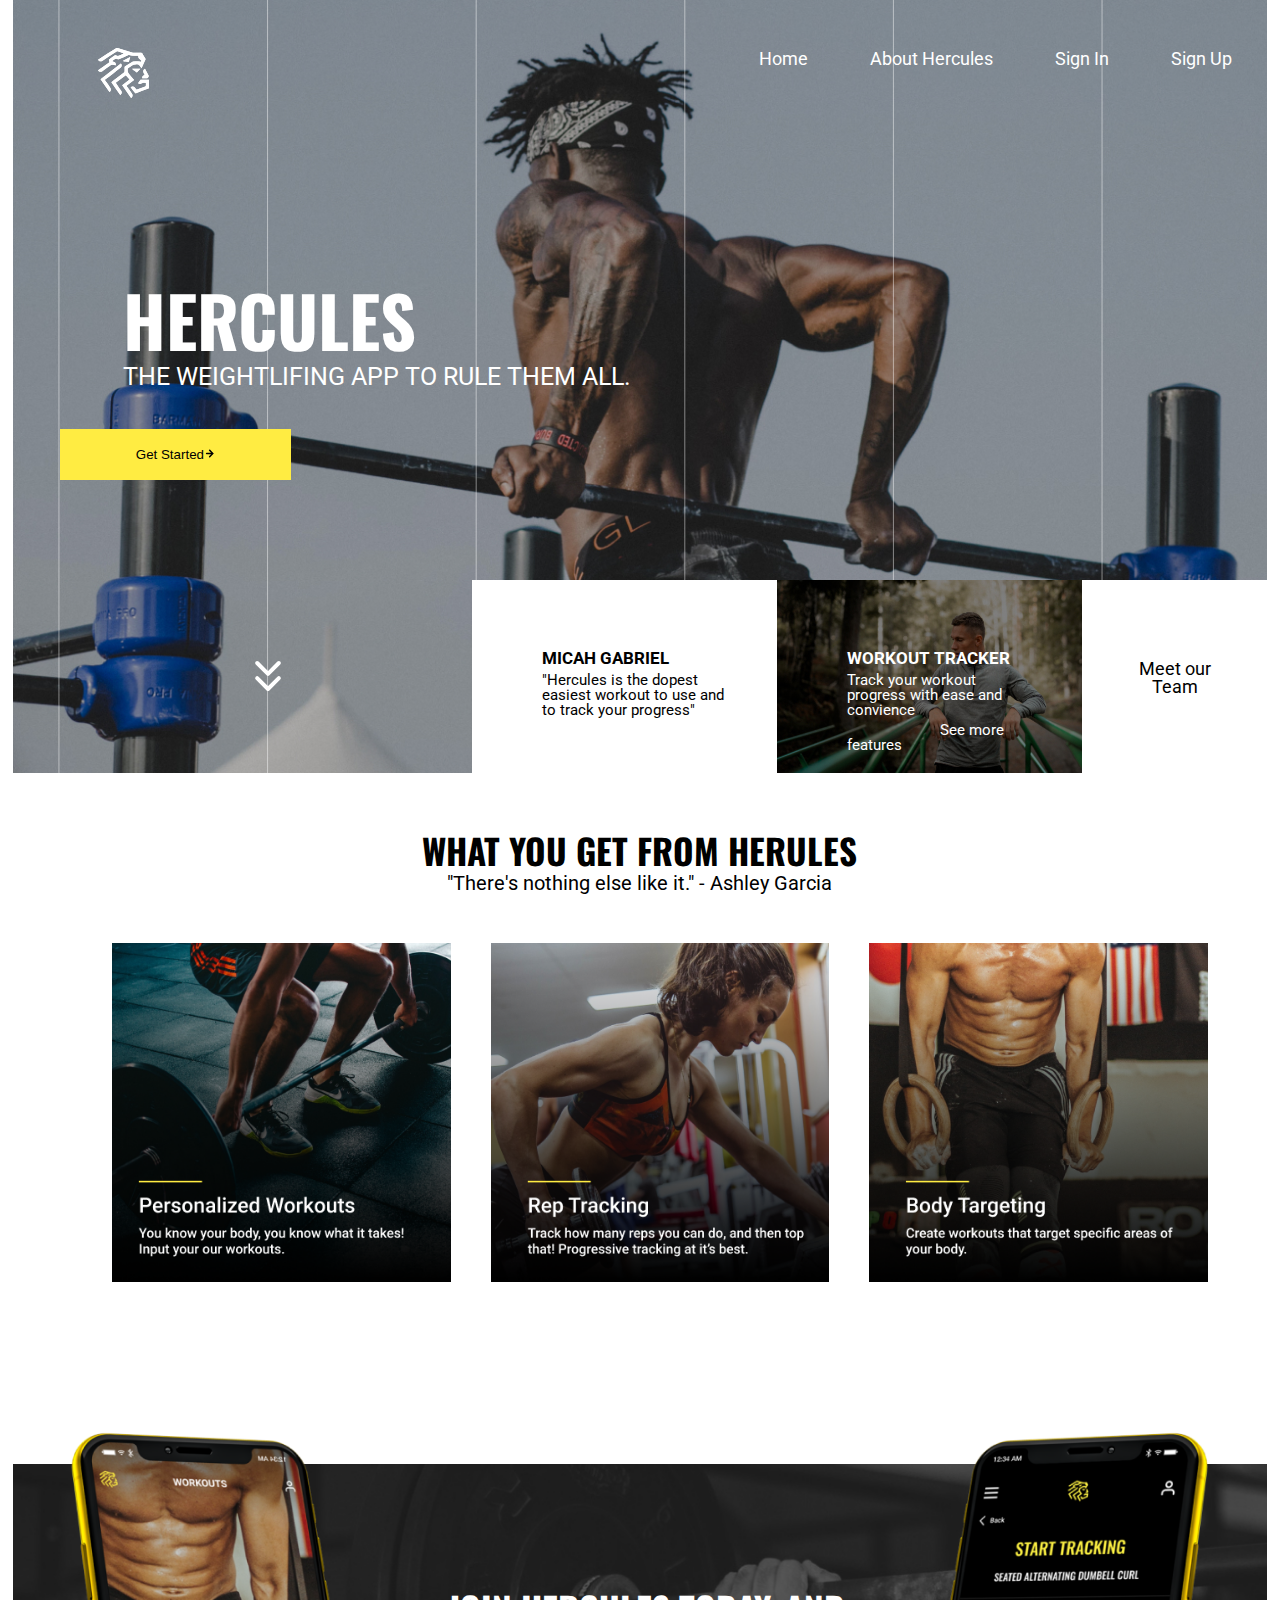
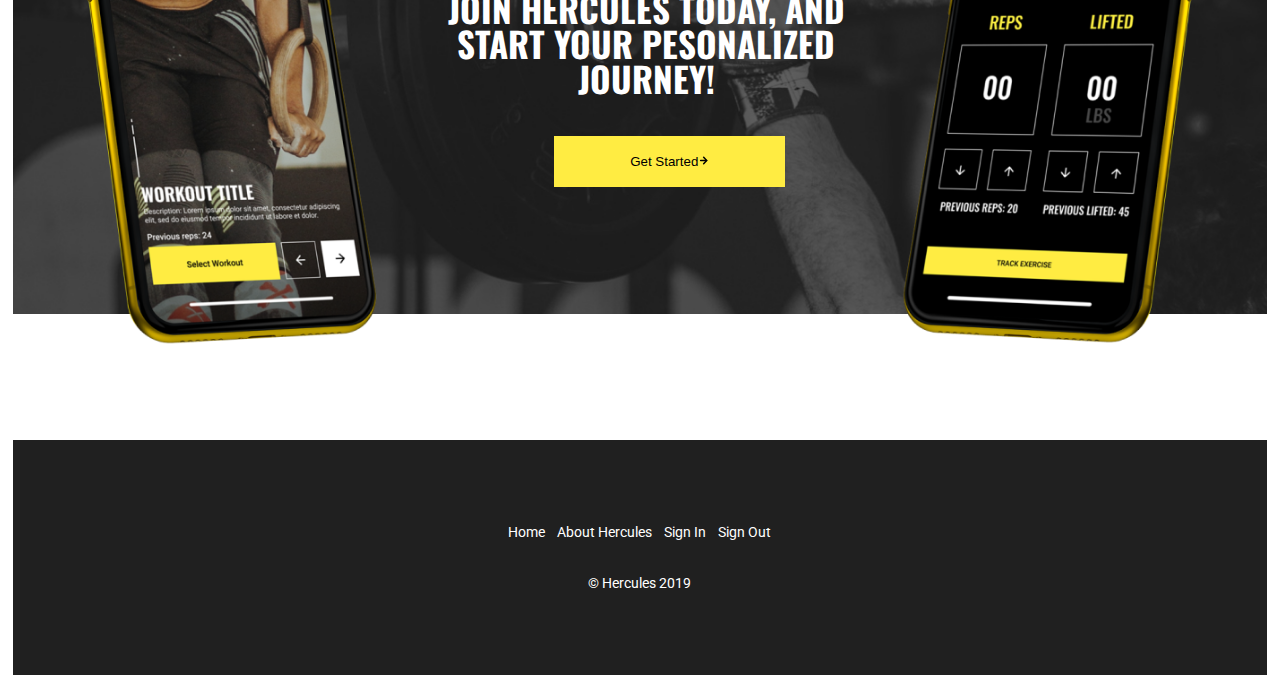
<file: index.html>
<!DOCTYPE html>
<html lang="en">

<head>
    <meta charset="UTF-8">
    <meta name="viewport" content="width=device-width, initial-scale=1.0">
    <meta http-equiv="X-UA-Compatible" content="ie=edge">
    <title>Hercules</title>
    <link rel="stylesheet" href="./CSS/index.css">
    <link href="https://fonts.googleapis.com/css?family=Oswald:400,500,600,700&display=swap" rel="stylesheet">
    <link href="https://fonts.googleapis.com/css?family=Roboto&display=swap" rel="stylesheet">
    <script src="./components/javascript/nav.js" async></script>
    <script src="./components/javascript/index.js" async></script>
    <script src="./components/javascript/menu.js" async></script>
</head>

<body>
    <div class="container">
        <header class="index-header">
            <div class="nav-container">
                <div class="menu-icon">
                    <div class="menu-bar"></div>
                    <div class="menu-bar"></div>
                    <div class="menu-bar"></div>
                </div>
                <img class="hercules-logo" src="./components/images/hercules-logo.svg"></img>
                <img class="hercules-gold-logo" src="./components/images/hercules_logo_gold.svg"></img>
                <div class="mobile-menu hide-menu">
                    <a href="index.html">Home</a>
                    <a href="about.html">About Hercules</a>
                    <a href="http://herculesweightapp.netlify.com">Sign In</a>
                    <a href="http://herculesweightapp.netlify.com">Sign Up</a>
                </div>
                <nav>
                    <a href="index.html">Home</a>
                    <a href="about.html">About Hercules</a>
                    <a href="http://herculesweightapp.netlify.com">Sign In</a>
                    <a href="http://herculesweightapp.netlify.com">Sign Up</a>
                </nav>
            </div>
            <div class="intro-tagline">
                <h1>HERCULES</h1>
                <h3>THE WEIGHTLIFING APP TO RULE THEM ALL.</h3>
                <button onclick="window.location.href = 'http://herculesweightapp.netlify.com';"
                    class="btn">Get Started<img src="./components/images/arrow-right.svg"></button>
            </div>
            <div class="info-boxes">
                <div class="chevron-img">
                    <img src="./components/images/chevrons-down.svg">
                </div>
                <div class="small-quote">
                    <h4>MICAH GABRIEL</h4>
                    <p>"Hercules is the dopest easiest workout to use and to track your progress"</p>
                </div>
                <div class="workout-tracking">
                    <h4>WORKOUT TRACKER</h4>
                    <p>Track your workout progress with ease and convience</p>
                    <a href="http://herculesweightapp.netlify.com">See more features</a>
                </div>
                <div class="meet-us">
                    <a href="about.html">Meet our Team</a>
                </div>
            </div>
        </header>
        <section class="middle-section">
            <div class="big-quote">
                <h2>WHAT YOU GET FROM HERULES</h2>
                <p>"There's nothing else like it." - Ashley Garcia</p>
            </div>
            <div class="middle-images">
                <img src="./components/images/Feature-1.png">
                <img src="./components/images/Feature-2.png">
                <img src="./components/images/Feature-3.png">
            </div>
        </section>
        <section class="bottom-section">
            <img class="left-phone" src="./components/images/left-phone.png">
            <div class="call-to-action">
                <h2>JOIN HERCULES TODAY, AND START YOUR PESONALIZED JOURNEY!</h2>
                <button onclick="window.location.href = 'http://herculesweightapp.netlify.com';"
                    class="btn">Get Started<img src="./components/images/arrow-right.svg"></button>
            </div>
            <img class="right-phone" src="./components/images/right-phone.png">
        </section>
        <footer>
            <div class="footer-nav">
                <a href="index.html">Home</a>
                <a href="about.html">About Hercules</a>
                <a href="http://herculesweightapp.netlify.com">Sign In</a>
                <a href="http://herculesweightapp.netlify.com">Sign Out</a>
            </div>
            <h5>© Hercules 2019</h5>
        </footer>
    </div>

</body>

</html>
</file>
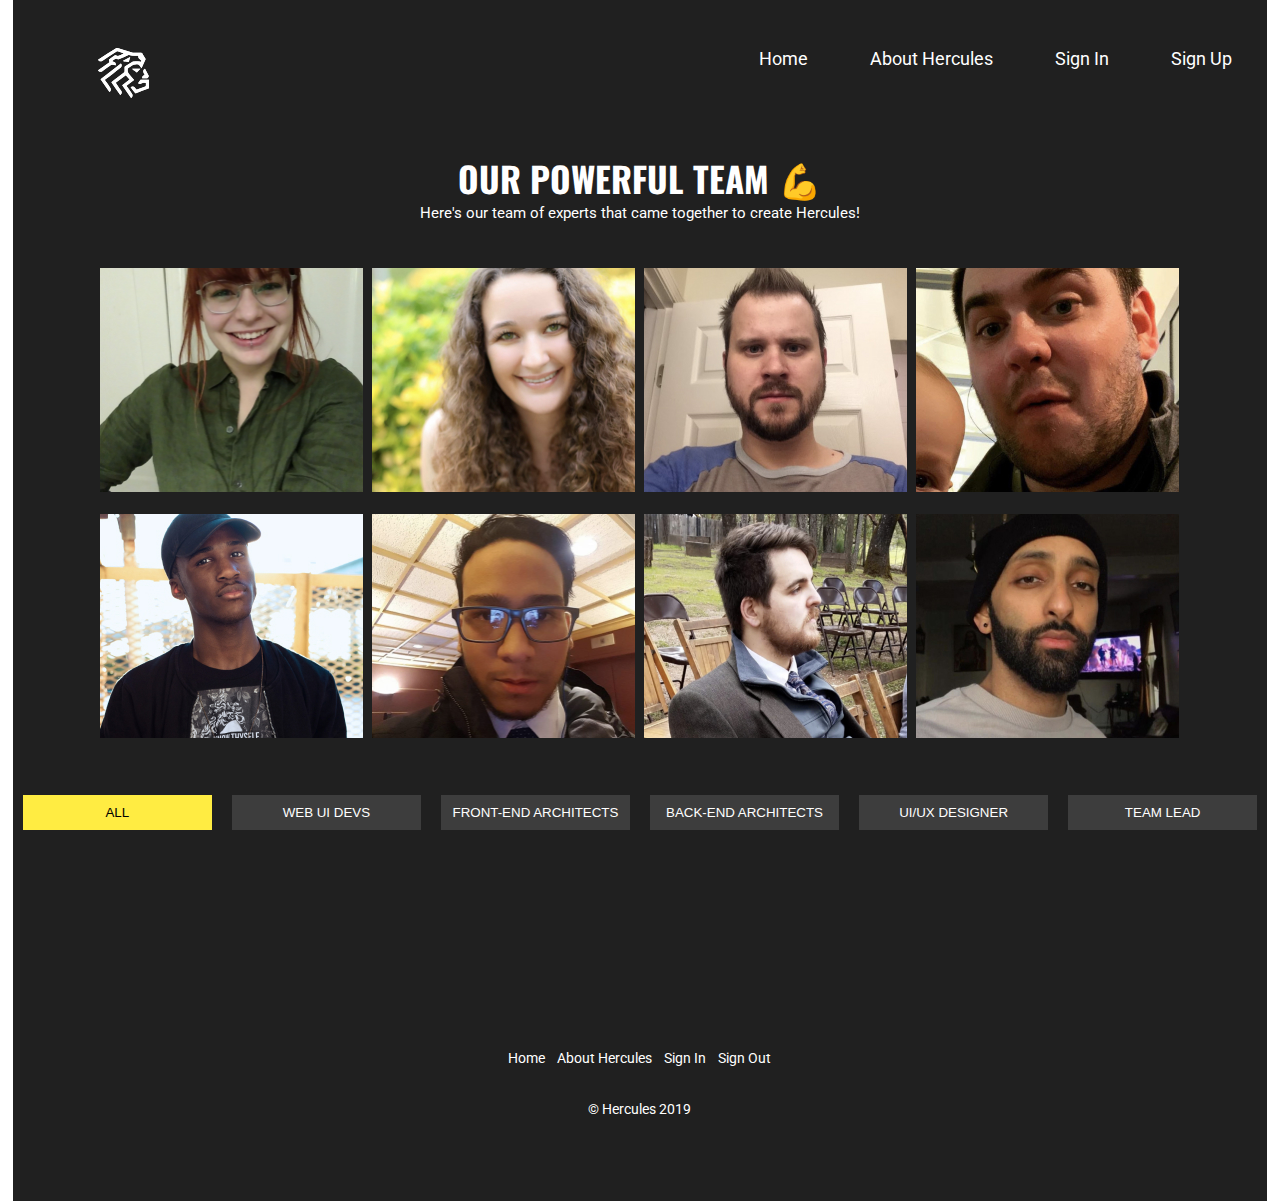
<file: about.html>
<!DOCTYPE html>
<html lang="en">

<head>
    <meta charset="UTF-8">
    <meta name="viewport" content="width=device-width, initial-scale=1.0">
    <meta http-equiv="X-UA-Compatible" content="ie=edge">
    <link rel="stylesheet" href="./CSS/index.css">
    <link href="https://fonts.googleapis.com/css?family=Oswald:400,500,600,700&display=swap" rel="stylesheet">
    <link href="https://fonts.googleapis.com/css?family=Roboto&display=swap" rel="stylesheet">
    <script src="./components/javascript/about.js" async></script>
    <script src="./components/javascript/nav.js" async></script>
    <script src="./components/javascript/menu.js" async></script>
    <title>About Us</title>
</head>

<body>
    <div class="about-container">
        <header>
            <div class="about-nav">
                <div class="menu-icon">
                    <div class="menu-bar"></div>
                    <div class="menu-bar"></div>
                    <div class="menu-bar"></div>
                </div>
                <img class="hercules-logo" src="./components/images/hercules-logo.svg"></img>
                <img class="hercules-gold-logo" src="./components/images/hercules_logo_gold.svg"></img>
                <div class="mobile-menu hide-menu">
                    <a href="index.html">Home</a>
                    <a href="about.html">About Hercules</a>
                    <a href="http://herculesweightapp.netlify.com">Sign In</a>
                    <a href="http://herculesweightapp.netlify.com">Sign Up</a>
                </div>
                <nav>
                    <a href="index.html">Home</a>
                    <a href="about.html">About Hercules</a>
                    <a href="herculesweightapp.netlify.com">Sign In</a>
                    <a href="herculesweightapp.netlify.com">Sign Up</a>
                </nav>
            </div>
        </header>
        <div class="about-blurb">
            <h2 class="tracking-in-expand">OUR POWERFUL TEAM 💪</h2>
            <p>Here's our team of experts that came together to create Hercules!</p>
        </div>
        <div class="team-members">
            <!-- <div class="team-info"></div> -->
            <div data-img="team-lead" class="team-member">
                <div class="team-info"></div>
                <img src="./components/images/Rectangle.jpg" alt="Mikaela Currier">
            </div>
            <div data-img="web-ui" class="team-member">
                <div class="team-info"></div>
                <img src="./components/images/Rectangle-1.jpg" alt="Joscelyn Owen ">
            </div>
            <div data-img="web-ui" class="team-member">
                <div class="team-info"></div>
                <img src="./components/images/Rectangle-2.jpg" alt="Jonathan Scott ">
            </div>
            <div data-img="web-ui" class="team-member">
                <div class="team-info"></div>
                <img src="./components/images/Rectangle-3.jpg" alt="Shawn McManus">
            </div>
            <div data-img="ui-ux" class="team-member">
                <div class="team-info"></div>
                <img src="./components/images/Rectangle-4.jpg" alt="Javontay McElroy">
            </div>
            <div data-img="front-end" class="team-member">
                <div class="team-info"></div>
                <img src="./components/images/Rectangle-5.jpg" alt="Cesar Aponte">
            </div>
            <div data-img="front-end" class="team-member">
                <div class="team-info"></div>
                <img src="./components/images/Rectangle-6.jpg" alt="Blake Mitchell">

            </div>
            <div data-img="back-end" class="team-member">
                <div class="team-info"></div>
                <img src="./components/images/Rectangle-7.jpg" alt="Bazen Berhane">

            </div>
        </div>
        <div class="button-bar">
            <button data-btn="all" class="about-btn active-btn">ALL</button>
            <button data-btn="web-ui" class="about-btn">WEB UI DEVS</button>
            <button data-btn="front-end" class="about-btn"> FRONT-END ARCHITECTS</button>
            <button data-btn="back-end" class="about-btn">BACK-END ARCHITECTS</button>
            <button data-btn="ui-ux" class="about-btn">UI/UX DESIGNER</button>
            <button data-btn="team-lead" class="about-btn">TEAM LEAD</button>
        </div>
        <footer>
            <div class="footer-nav">
                <a href="index.html">Home</a>
                <a href="about.html">About Hercules</a>
                <a href="http://herculesweightapp.netlify.com">Sign In</a>
                <a href="http://herculesweightapp.netlify.com">Sign Out</a>
            </div>
            <h5>© Hercules 2019</h5>
        </footer>
        <div class='hidden-team'></div>
    </div>
</body>

</html>
</file>
<file: CSS/index.css>
.button-style {
  background: #FFEC42;
  padding: 18px 76px;
  margin-top: 40px;
  margin-left: 47px;
  border: none;
}
@media (max-width: 500px) {
  .button-style {
    width: 50vw;
  }
}
.about-button-style {
  background: #3D3D3D;
  color: white;
  border: none;
  padding: 10px;
  margin: 10px;
  width: 200px;
}
@media (max-width: 500px) {
  .hiddenMobile {
    display: none;
  }
}
/* http://meyerweb.com/eric/tools/css/reset/ 
   v2.0 | 20110126
   License: none (public domain)
*/
html,
body,
div,
span,
applet,
object,
iframe,
h1,
h2,
h3,
h4,
h5,
h6,
p,
blockquote,
pre,
a,
abbr,
acronym,
address,
big,
cite,
code,
del,
dfn,
em,
img,
ins,
kbd,
q,
s,
samp,
small,
strike,
strong,
sub,
sup,
tt,
var,
b,
u,
i,
center,
dl,
dt,
dd,
ol,
ul,
li,
fieldset,
form,
label,
legend,
table,
caption,
tbody,
tfoot,
thead,
tr,
th,
td,
article,
aside,
canvas,
details,
embed,
figure,
figcaption,
footer,
header,
hgroup,
menu,
nav,
output,
ruby,
section,
summary,
time,
mark,
audio,
video {
  margin: 0;
  padding: 0;
  border: 0;
  font-size: 100%;
  font: inherit;
  vertical-align: baseline;
}
/* HTML5 display-role reset for older browsers */
article,
aside,
details,
figcaption,
figure,
footer,
header,
hgroup,
menu,
nav,
section {
  display: block;
}
body {
  line-height: 1;
}
ol,
ul {
  list-style: none;
}
blockquote,
q {
  quotes: none;
}
blockquote:before,
blockquote:after,
q:before,
q:after {
  content: '';
  content: none;
}
table {
  border-collapse: collapse;
  border-spacing: 0;
}
html {
  font-size: 62.5%;
  font-family: 'Roboto', sans-serif;
}
body {
  box-sizing: border-box;
  min-width: 300px;
  margin: 0 auto;
  padding: 0;
  overflow: auto;
  max-height: 100%;
  max-width: 98vw;
}
.container {
  width: 100%;
  overflow-x: hidden;
}
.about-container {
  background: #202020;
}
h1,
h3,
h5,
a {
  color: white;
}
h1 {
  font-size: 7rem;
  font-family: 'Oswald', sans-serif;
}
h2 {
  font-size: 3.5rem;
  font-family: 'Oswald', sans-serif;
  font-weight: bolder;
}
h4 {
  font-size: 1.7rem;
  font-weight: bold;
}
a {
  text-decoration: none;
  font-size: 1.8rem;
}
p {
  font-size: 1.5rem;
}
.index-header {
  max-width: 98vw;
  background-image: url(../components/images/Borders.svg), url(../components/images/hero-image.jpg);
  background-position-x: 45px, 
        0;
  background-repeat: no-repeat;
  background-size: cover;
}
@media (max-width: 500px) {
  .index-header {
    background-image: url(../components/images/hero-image.jpg);
    background-position-x: -419px;
  }
}
.index-header .nav-container {
  display: flex;
  justify-content: space-between;
}
.index-header .nav-container .menu-icon {
  display: none;
  margin: 2%;
}
@media (max-width: 500px) {
  .index-header .nav-container .menu-icon {
    order: 0;
    display: flex;
    flex-direction: column;
    margin: 5px, 0 0 5px;
    z-index: 1;
  }
}
.index-header .nav-container .menu-icon .menu-bar {
  width: 30px;
  height: 5px;
  background: white;
  margin: 4px 0;
}
.index-header .nav-container .hercules-logo {
  margin: 48px 0 0 85px;
}
@media (max-width: 500px) {
  .index-header .nav-container .hercules-logo {
    display: none;
  }
}
.index-header .nav-container .hercules-gold-logo {
  display: none;
}
@media (max-width: 500px) {
  .index-header .nav-container .hercules-gold-logo {
    display: flex;
    margin-right: 2%;
    order: 2;
    z-index: 1;
  }
}
.index-header .nav-container .mobile-menu {
  display: none;
}
@media (max-width: 500px) {
  .index-header .nav-container .mobile-menu {
    padding-top: 15px;
    background-color: #3D3D3D;
    border-bottom: 1px solid #FFEC42;
    position: absolute;
    display: flex;
    flex-direction: column;
    order: 1;
  }
}
@media (max-width: 500px) {
  .index-header .nav-container .mobile-menu a {
    text-align: center;
    font-size: 2.5rem;
    padding-bottom: 5%;
    color: #FFEC42;
  }
}
.index-header .nav-container nav {
  margin-top: 50px;
}
.index-header .nav-container nav a {
  text-decoration: none;
  padding-right: 60px;
}
@media (max-width: 500px) {
  .index-header .nav-container nav a {
    display: none;
  }
}
.index-header .nav-container nav a:last-of-type {
  padding-right: 35px;
}
.index-header .nav-container .display-menu {
  transition: all 0.5s ease;
  height: 190px;
  width: 100%;
}
.index-header .nav-container .hide-menu {
  transition: all 0.3s ease;
  height: 0;
  width: 0;
  overflow: hidden;
}
.index-header .nav-container .hide-menu a {
  display: none;
}
.index-header .intro-tagline {
  margin-bottom: 100px;
}
@media (max-width: 500px) {
  .index-header .intro-tagline {
    text-align: center;
    margin-left: 15vw;
    width: 70vw;
  }
}
.index-header .intro-tagline h1 {
  margin-left: 110px;
  margin-top: 186px;
  margin-bottom: 10px;
  font-weight: 900;
}
@media (max-width: 500px) {
  .index-header .intro-tagline h1 {
    margin-left: 0;
  }
}
.index-header .intro-tagline h3 {
  margin-left: 110px;
  font-size: 2.5rem;
  font-weight: normal;
}
@media (max-width: 500px) {
  .index-header .intro-tagline h3 {
    font-size: 2rem;
    margin-left: 0;
  }
}
.index-header .intro-tagline .btn {
  background: #FFEC42;
  padding: 18px 76px;
  margin-top: 40px;
  margin-left: 47px;
  border: none;
}
@media (max-width: 500px) {
  .index-header .intro-tagline .btn {
    width: 50vw;
  }
}
.index-header .intro-tagline .btn img {
  background-position-y: 2px;
  padding-top: 1px;
}
@media (max-width: 500px) {
  .index-header .intro-tagline .btn {
    margin-left: 0;
  }
}
.index-header .info-boxes {
  height: 193px;
  display: flex;
}
.index-header .info-boxes .chevron-img {
  padding: 70px 50px 0 70px;
  width: 40%;
  text-align: center;
  margin-left: 2.5%;
}
@media (max-width: 500px) {
  .index-header .info-boxes .chevron-img {
    margin-left: 20%;
  }
}
.index-header .info-boxes .chevron-img img {
  transition: transform 0.3s ease;
}
.index-header .info-boxes .small-quote {
  background: white;
  padding: 70px 50px 0 70px;
  width: 24%;
}
@media (max-width: 800px) {
  .index-header .info-boxes .small-quote {
    padding: 30px 15px 0 15px;
  }
}
@media (max-width: 500px) {
  .index-header .info-boxes .small-quote {
    display: none;
  }
}
.index-header .info-boxes .small-quote h4 {
  margin-bottom: 3%;
}
@media (max-width: 800px) {
  .index-header .info-boxes .small-quote h4 {
    font-size: 1.5rem;
  }
}
.index-header .info-boxes .workout-tracking {
  background-image: url(../components/images/sub-hero-image.jpg);
  background-size: cover;
  background-repeat: no-repeat;
  padding: 70px 50px 0 70px;
  width: 24%;
  color: white;
}
@media (max-width: 800px) {
  .index-header .info-boxes .workout-tracking {
    padding: 30px 15px 0 15px;
  }
}
@media (max-width: 500px) {
  .index-header .info-boxes .workout-tracking {
    display: none;
  }
}
.index-header .info-boxes .workout-tracking h4 {
  margin-bottom: 3%;
}
@media (max-width: 800px) {
  .index-header .info-boxes .workout-tracking h4 {
    font-size: 1.5rem;
  }
}
.index-header .info-boxes .workout-tracking p {
  margin-bottom: 3%;
}
@media (max-width: 800px) {
  .index-header .info-boxes .workout-tracking p {
    font-size: 1.3rem;
    margin-bottom: 40%;
  }
}
.index-header .info-boxes .workout-tracking a {
  margin-left: 50%;
  font-size: 1.5rem;
}
@media (max-width: 800px) {
  .index-header .info-boxes .workout-tracking a {
    margin-left: 0%;
    font-size: 1.3rem;
  }
}
.index-header .info-boxes .meet-us {
  text-align: center;
  padding: 80px 50px 40px 50px;
  background: white;
  width: 11%;
}
@media (max-width: 500px) {
  .index-header .info-boxes .meet-us {
    display: none;
  }
}
.index-header .info-boxes .meet-us a {
  color: black;
}
.about-nav {
  display: flex;
  justify-content: space-between;
}
.about-nav .menu-icon {
  display: none;
  margin: 2%;
}
@media (max-width: 500px) {
  .about-nav .menu-icon {
    order: 0;
    display: flex;
    flex-direction: column;
    margin: 5px, 0 0 5px;
    z-index: 1;
  }
}
.about-nav .menu-icon .menu-bar {
  width: 30px;
  height: 5px;
  background: white;
  margin: 4px 0;
}
.about-nav .hercules-logo {
  margin: 48px 0 0 85px;
}
@media (max-width: 500px) {
  .about-nav .hercules-logo {
    display: none;
  }
}
.about-nav .hercules-gold-logo {
  display: none;
}
@media (max-width: 500px) {
  .about-nav .hercules-gold-logo {
    display: flex;
    margin-right: 2%;
    order: 2;
    z-index: 1;
  }
}
.about-nav .mobile-menu {
  display: none;
}
@media (max-width: 500px) {
  .about-nav .mobile-menu {
    padding-top: 15px;
    background-color: #3D3D3D;
    border-bottom: 1px solid #FFEC42;
    position: absolute;
    display: flex;
    flex-direction: column;
    order: 1;
  }
}
@media (max-width: 500px) {
  .about-nav .mobile-menu a {
    text-align: center;
    font-size: 2.5rem;
    padding-bottom: 5%;
    color: #FFEC42;
  }
}
@media (max-width: 500px) {
  .about-nav .mobile-menu a a:first-child {
    margin-top: 5px;
  }
}
.about-nav nav {
  margin-top: 50px;
}
.about-nav nav a {
  text-decoration: none;
  padding-right: 60px;
}
@media (max-width: 500px) {
  .about-nav nav a {
    display: none;
  }
}
.about-nav nav a:last-of-type {
  padding-right: 35px;
}
.about-nav .display-menu {
  transition: all 0.5s ease;
  height: 190px;
  width: 100%;
}
.about-nav .hide-menu {
  transition: all 0.3s ease;
  height: 0;
  width: 0;
  overflow: hidden;
}
.about-nav .hide-menu a {
  display: none;
}
.about-blurb {
  margin-top: 5%;
  margin-bottom: 3%;
  line-height: 35px;
  text-align: center;
  color: white;
}
@media (max-width: 500px) {
  .about-blurb {
    margin-left: 3%;
    margin-top: 15%;
    width: 90vw;
  }
}
.team-members {
  width: 65%;
  display: flex;
  flex-wrap: wrap;
  justify-content: space-around;
  align-items: center;
  margin: 2% auto;
}
@media (max-width: 1850px) {
  .team-members {
    width: 70vw;
  }
}
@media (max-width: 1600px) {
  .team-members {
    width: 80vw;
  }
}
@media (max-width: 1440px) {
  .team-members {
    width: 85vw;
  }
}
@media (max-width: 1250px) {
  .team-members {
    width: 95vw;
  }
}
@media (max-width: 800px) {
  .team-members {
    justify-content: center;
  }
}
.team-members .team-member {
  padding-bottom: 20px;
  transition: all 0.3s ease;
  justify-content: center;
}
@media (max-width: 800px) {
  .team-members .team-member {
    padding: 2%;
  }
}
.team-members .team-member img {
  transition: all 1s ease;
  height: 224px;
  width: 263px;
}
@media (max-width: 500px) {
  .team-members .team-member img {
    width: 40vw;
    height: auto;
  }
}
.team-members .team-info {
  position: absolute;
  display: none;
  margin: 180px 0 0 55px;
  color: white;
  text-shadow: -2px 2px 2px black;
  font-size: 2.5rem;
  font-family: 'Oswald', sans-serif;
}
@media (max-width: 500px) {
  .team-members .team-info {
    font-size: 2rem;
    margin: 140px 0 0 40px;
  }
}
.team-members .hidden-team {
  position: absolute;
}
.team-members .hidden-team img {
  transition: all 1s ease;
  width: 0;
  height: 0;
}
.button-bar {
  display: flex;
  justify-content: center;
}
@media (max-width: 800px) {
  .button-bar {
    flex-wrap: wrap;
  }
}
.button-bar .about-btn {
  background: #3D3D3D;
  color: white;
  border: none;
  padding: 10px;
  margin: 10px;
  width: 200px;
}
.button-bar .active-btn {
  background: #FFEC42;
  color: black;
}
.button-bar .active-btn:focus {
  outline: none;
}
.middle-section {
  margin: 60px 0 55px 0;
}
.middle-section .big-quote {
  text-align: center;
}
.middle-section .big-quote p {
  margin-top: 5px;
  font-size: 2rem;
}
.middle-section .middle-images {
  display: flex;
  justify-content: center;
  flex-wrap: wrap;
  margin-top: 50px;
}
.middle-section .middle-images img {
  padding-left: 40px;
  margin-bottom: 5%;
  transition: transform 0.5s ease;
  cursor: pointer;
}
@media (max-width: 1350px) {
  .middle-section .middle-images img {
    width: 27%;
  }
}
@media (max-width: 800px) {
  .middle-section .middle-images img {
    margin-bottom: 0;
    padding-left: 30px;
  }
}
@media (max-width: 500px) {
  .middle-section .middle-images img {
    width: 100%;
    margin-bottom: 5%;
    margin-right: 6%;
  }
}
.bottom-section {
  margin-top: 120px;
  margin-bottom: 50px;
  display: flex;
  background: url('../components/images/Rectangle-Image.jpg');
  background-repeat: no-repeat;
  height: 55vh;
  background-size: cover;
}
@media (max-width: 1400px) {
  .bottom-section {
    height: 50vh;
  }
}
@media (max-width: 800px) {
  .bottom-section {
    height: 33vh;
  }
}
@media (max-width: 500px) {
  .bottom-section {
    width: 98vw;
    height: 1100px;
    margin-bottom: 200px;
  }
}
.bottom-section .left-phone {
  position: absolute;
  z-index: 1;
  margin-top: -7%;
  width: 35vw;
  height: auto;
}
@media (max-width: 1400px) {
  .bottom-section .left-phone {
    width: 40vw;
  }
}
@media (max-width: 800px) {
  .bottom-section .left-phone {
    width: 45vw;
  }
}
@media (max-width: 500px) {
  .bottom-section .left-phone {
    left: 1vw;
    width: 95vw;
    margin-top: -120px;
  }
}
.bottom-section .call-to-action {
  display: flex;
  flex-direction: column;
  justify-content: center;
  align-items: center;
  text-align: center;
  width: 35%;
  margin-left: 33%;
}
@media (max-width: 500px) {
  .bottom-section .call-to-action {
    width: 80vw;
    margin-left: 7vw;
  }
}
.bottom-section .call-to-action h2 {
  color: white;
}
@media (max-width: 800px) {
  .bottom-section .call-to-action h2 {
    font-size: 2.8rem;
  }
}
@media (max-width: 500px) {
  .bottom-section .call-to-action h2 {
    line-height: 30px;
    font-size: 2.3rem;
  }
}
.bottom-section .call-to-action .btn {
  background: #FFEC42;
  padding: 18px 76px;
  margin-top: 40px;
  margin-left: 47px;
  border: none;
}
@media (max-width: 500px) {
  .bottom-section .call-to-action .btn {
    width: 50vw;
  }
}
@media (max-width: 800px) {
  .bottom-section .call-to-action .btn {
    margin-right: 15%;
    width: 240px;
  }
}
@media (max-width: 500px) {
  .bottom-section .call-to-action .btn {
    margin-right: 8%;
  }
}
.bottom-section .right-phone {
  position: absolute;
  right: 1vw;
  margin-top: -7%;
  z-index: 1;
  width: 35vw;
  height: auto;
}
@media (max-width: 1400px) {
  .bottom-section .right-phone {
    width: 40vw;
  }
}
@media (max-width: 800px) {
  .bottom-section .right-phone {
    width: 45vw;
  }
}
@media (max-width: 500px) {
  .bottom-section .right-phone {
    right: 7vw;
    width: 95vw;
    margin-top: 670px;
  }
}
footer {
  margin-top: 10%;
  padding-top: 85px;
  text-align: center;
  background: #202020;
  height: 150px;
}
@media (max-width: 500px) {
  footer {
    padding-top: 3%;
  }
}
footer .footer-nav {
  margin-bottom: 3%;
}
@media (max-width: 500px) {
  footer .footer-nav {
    display: flex;
    flex-direction: column;
  }
}
footer .footer-nav a {
  font-size: 1.4rem;
  padding: 0 5px;
}
@media (max-width: 500px) {
  footer .footer-nav a {
    padding-bottom: 3%;
  }
}
footer h5 {
  font-size: 1.4rem;
}
</file>
